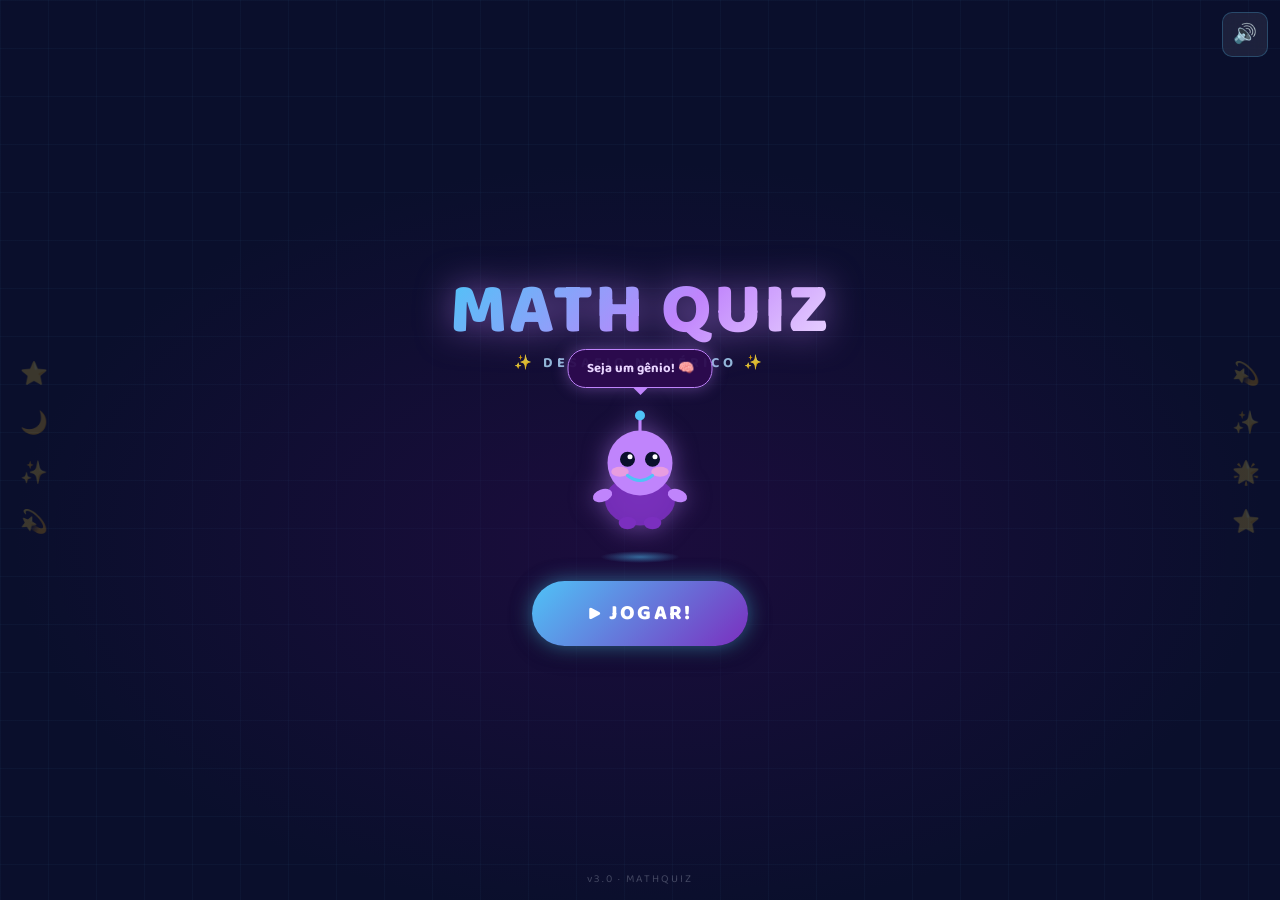
<file: MathQuiz.html>
<!DOCTYPE html>
<html lang="pt-BR">
<head>
<meta charset="UTF-8"/>
<meta name="viewport" content="width=device-width, initial-scale=1.0, maximum-scale=1.0, user-scalable=no"/>
<title>MathQuiz 🎮</title>
<link href="https://fonts.googleapis.com/css2?family=Baloo+2:wght@400;700;800;900&display=swap" rel="stylesheet">
<style>
:root{
  --color-bg:#0a0f2c;--color-text:#e8e8e8;--color-accent:#4fc3f7;
  --blue-neon:#4fc3f7;--violet-neon:#c084fc;--violet-mid:#7b2fbf;--violet-dark:#2d0a4e;
  --lilac:#e9d5ff;--blue-crystal:#a8d4f5;--silver:#b0b8c8;
  --yellow:#facc15;--orange:#fb923c;--green:#86efac;--green-v:#22c55e;
  --red:#fca5a5;--red-v:#ef4444;--blue:#67e8f9;
  --glow-blue:0 0 20px rgba(79,195,247,0.5);
  --glow-violet:0 0 16px rgba(192,132,252,0.4);
  --glow-strong:0 0 30px rgba(79,195,247,0.7),0 0 60px rgba(79,195,247,0.3);
  --font:'Baloo 2',cursive;
  --r-md:10px;--r-lg:18px;--r-xl:24px;--r-max:9999px;
  --spring:cubic-bezier(0.34,1.56,0.64,1);--out:cubic-bezier(0.16,1,0.3,1);
}
*,*::before,*::after{box-sizing:border-box;margin:0;padding:0}
html{font-size:16px;-webkit-text-size-adjust:100%}
body{min-height:100dvh;background:var(--color-bg);color:var(--color-text);
  font-family:var(--font);-webkit-font-smoothing:antialiased;overflow:hidden}
svg{display:block}
button{cursor:pointer;font-family:var(--font);display:inline-flex;align-items:center;
  justify-content:center;gap:.5rem;border:none;border-radius:var(--r-md);
  padding:.75rem 1.5rem;font-weight:800;font-size:.875rem;letter-spacing:.05em;
  text-transform:uppercase;background:var(--color-accent);color:var(--color-bg);
  transition:background .15s,transform .15s var(--spring),box-shadow .15s;
  user-select:none;-webkit-user-select:none;-webkit-tap-highlight-color:transparent}
button:active{transform:scale(0.97)}
button:disabled{opacity:.4;cursor:not-allowed;pointer-events:none}
@keyframes mascotDance{0%,100%{transform:rotate(0)}25%{transform:rotate(-12deg) scale(1.1)}75%{transform:rotate(12deg) scale(1.1)}}
@keyframes charFloat{0%,100%{transform:translateY(0)}50%{transform:translateY(-12px)}}
 
/* CANVAS */
#particles-canvas,#confetti-canvas{position:fixed;inset:0;width:100%;height:100%;pointer-events:none}
#particles-canvas{z-index:0}#confetti-canvas{z-index:500}
 
/* AUDIO BTN */
#audio-toggle{position:fixed;top:12px;right:12px;z-index:600;
  background:rgba(255,255,255,.08);border:1px solid rgba(79,195,247,.25);
  border-radius:var(--r-md);font-size:1.2rem;padding:6px 10px;
  backdrop-filter:blur(8px);cursor:pointer;text-transform:none;letter-spacing:0;
  transition:background .15s,border-color .15s}
#audio-toggle:hover{background:rgba(79,195,247,.15);border-color:var(--blue-neon);box-shadow:var(--glow-blue)}
 
/* SCREENS */
.screen{display:none;position:fixed;inset:0;width:100%;height:100%;min-height:100dvh;
  flex-direction:column;align-items:center;justify-content:center;
  opacity:0;transition:opacity .4s var(--out);overflow:hidden;z-index:1}
.screen.active{display:flex;opacity:1}
.screen.scrollable{overflow-y:auto;overflow-x:hidden;-webkit-overflow-scrolling:touch;
  align-items:flex-start;justify-content:flex-start}
 
/* ═══════════ HOME ═══════════ */
#screen-home{background:var(--color-bg);position:relative;overflow:hidden}
#screen-home::before{content:'';position:absolute;inset:0;pointer-events:none;
  background-image:linear-gradient(rgba(79,195,247,.04) 1px,transparent 1px),
    linear-gradient(90deg,rgba(79,195,247,.04) 1px,transparent 1px);
  background-size:48px 48px}
#screen-home::after{content:'';position:absolute;inset:0;pointer-events:none;
  background:radial-gradient(ellipse 70% 60% at 50% 60%,rgba(45,10,78,.5) 0%,transparent 70%)}
.home-content{position:relative;z-index:2;display:flex;flex-direction:column;
  align-items:center;justify-content:center;width:100%;height:100%;padding:60px 20px 40px;gap:0}
.home-title-wrap{display:flex;flex-direction:column;align-items:center;margin-bottom:8px;
  animation:titleDrop .7s var(--spring) both}
@keyframes titleDrop{from{opacity:0;transform:translateY(-40px) scale(.85)}to{opacity:1;transform:none}}
.home-title{font-size:clamp(2.4rem,6vw,4.5rem);font-weight:900;line-height:1;
  background:linear-gradient(135deg,var(--blue-neon) 0%,var(--violet-neon) 60%,var(--lilac) 100%);
  -webkit-background-clip:text;-webkit-text-fill-color:transparent;background-clip:text;
  filter:drop-shadow(0 0 18px rgba(192,132,252,.6));letter-spacing:2px}
.home-subtitle{font-size:clamp(.75rem,1.5vw,.9rem);font-weight:700;color:var(--blue-crystal);
  letter-spacing:4px;text-transform:uppercase;margin-top:4px;opacity:.85}
.home-mascot-area{position:relative;display:flex;flex-direction:column;align-items:center;
  margin:20px 0 28px;animation:charEntry .8s var(--spring) .2s both}
@keyframes charEntry{from{opacity:0;transform:scale(.4) rotate(-10deg)}to{opacity:1;transform:none}}
#home-mascot-wrap .mascot-svg{width:clamp(100px,14vw,150px);height:auto;
  filter:drop-shadow(0 0 12px rgba(192,132,252,.5));animation:charFloat 3s ease-in-out infinite}
.home-platform{position:absolute;bottom:-10px;width:80px;height:12px;
  background:radial-gradient(ellipse,rgba(79,195,247,.5) 0%,transparent 70%);border-radius:50%;
  animation:platformPulse 2s ease-in-out infinite}
@keyframes platformPulse{0%,100%{transform:scaleX(1);opacity:.6}50%{transform:scaleX(1.2);opacity:1}}
.speech-bubble{position:absolute;top:-54px;left:50%;transform:translateX(-50%);
  background:rgba(45,10,78,.95);border:1.5px solid var(--violet-neon);border-radius:18px;
  padding:8px 18px;font-size:.82rem;font-weight:700;color:var(--lilac);white-space:nowrap;
  box-shadow:var(--glow-violet);transition:opacity .2s;pointer-events:none;z-index:10}
.speech-bubble::after{content:'';position:absolute;bottom:-8px;left:50%;transform:translateX(-50%);
  border:8px solid transparent;border-top-color:var(--violet-neon);border-bottom:none}
.home-buttons{display:flex;flex-direction:column;align-items:center;gap:14px;
  animation:btnsFadeUp .6s ease .5s both}
@keyframes btnsFadeUp{from{opacity:0;transform:translateY(24px)}to{opacity:1;transform:none}}
.btn-play{font-size:clamp(1rem,2vw,1.3rem);font-weight:900;padding:16px 56px;
  background:linear-gradient(135deg,var(--blue-neon),var(--violet-mid));color:#fff;
  border-radius:var(--r-max);box-shadow:var(--glow-blue),0 4px 24px rgba(0,0,0,.4);
  text-transform:uppercase;letter-spacing:.1em;border:none;
  transition:transform .15s,box-shadow .15s}
.btn-play:hover{box-shadow:var(--glow-strong),0 6px 30px rgba(0,0,0,.5);transform:translateY(-3px) scale(1.03)}
.btn-continue{font-size:clamp(.85rem,1.5vw,1rem);font-weight:800;padding:12px 40px;
  background:rgba(192,132,252,.15);border:1.5px solid var(--violet-neon)!important;
  color:var(--lilac);border-radius:var(--r-max);text-transform:uppercase;
  transition:background .15s,transform .15s,box-shadow .15s}
.btn-continue:hover{background:rgba(192,132,252,.25);box-shadow:var(--glow-violet);transform:translateY(-2px)}
.saved-info{font-size:.78rem;font-weight:600;color:var(--silver);letter-spacing:1px;
  margin-top:-4px;text-align:center}
.saved-info span{color:var(--violet-neon)}
.home-deco{position:absolute;font-size:1.4rem;line-height:2.2;opacity:.2;pointer-events:none;top:50%;transform:translateY(-50%)}
.home-deco.left{left:20px}.home-deco.right{right:20px}
.home-version{position:absolute;bottom:12px;font-size:.68rem;color:var(--silver);opacity:.35;letter-spacing:2px}
 
/* ═══════════ MAP ═══════════ */
#screen-map{background:var(--color-bg)}
.map-header{position:sticky;top:0;z-index:10;width:100%;display:flex;align-items:center;
  justify-content:space-between;padding:14px 20px;
  background:rgba(10,15,44,.95);backdrop-filter:blur(12px);-webkit-backdrop-filter:blur(12px);
  border-bottom:1px solid rgba(79,195,247,.15);flex-shrink:0}
.map-title-group{display:flex;flex-direction:column;align-items:center;gap:2px}
.map-title{font-size:1.15rem;font-weight:900;
  background:linear-gradient(135deg,var(--blue-neon),var(--violet-neon));
  -webkit-background-clip:text;-webkit-text-fill-color:transparent;background-clip:text;letter-spacing:2px}
.map-score-badge{font-size:.75rem;font-weight:700;color:var(--blue-crystal);letter-spacing:1px}
.map-score-badge span{color:var(--violet-neon)}
.map-back-btn{background:transparent;border:1px solid rgba(79,195,247,.3)!important;
  color:var(--blue-crystal);font-size:.75rem;font-weight:700;padding:6px 14px;
  border-radius:var(--r-max);text-transform:uppercase;white-space:nowrap;
  transition:background .15s,box-shadow .15s}
.map-back-btn:hover{background:rgba(79,195,247,.1);border-color:var(--blue-neon)!important;box-shadow:var(--glow-blue)}
.map-ops-bar{display:flex;gap:6px}
.op-pip{width:28px;height:28px;border-radius:8px;display:flex;align-items:center;justify-content:center;
  font-size:.9rem;font-weight:900;background:rgba(255,255,255,.06);color:rgba(255,255,255,.5);
  border:1px solid rgba(255,255,255,.1)}
.map-scroll{position:relative;z-index:2;width:100%;flex:1;overflow-y:auto;overflow-x:hidden;-webkit-overflow-scrolling:touch}
#map-phases-container{width:100%;max-width:860px;margin:0 auto;padding:28px 20px 80px;
  display:flex;flex-direction:column;gap:40px}
.operator-section{display:flex;flex-direction:column;gap:16px;animation:secIn .5s ease both}
@keyframes secIn{from{opacity:0;transform:translateY(20px)}to{opacity:1;transform:none}}
.operator-section:nth-child(2){animation-delay:.1s}
.operator-section:nth-child(3){animation-delay:.2s}
.operator-section:nth-child(4){animation-delay:.3s}
.op-header{display:flex;align-items:center;gap:14px}
.op-icon{width:46px;height:46px;border-radius:var(--r-lg);display:flex;align-items:center;
  justify-content:center;font-size:1.4rem;font-weight:900;flex-shrink:0}
.op-icon.sum{background:rgba(79,195,247,.15);color:var(--blue-neon);border:1.5px solid rgba(79,195,247,.4)}
.op-icon.sub{background:rgba(192,132,252,.15);color:var(--violet-neon);border:1.5px solid rgba(192,132,252,.4)}
.op-icon.mul{background:rgba(233,213,255,.1);color:var(--lilac);border:1.5px solid rgba(233,213,255,.3)}
.op-icon.div{background:rgba(168,212,245,.12);color:var(--blue-crystal);border:1.5px solid rgba(168,212,245,.35)}
.op-info{display:flex;flex-direction:column;gap:2px;flex:1;min-width:0}
.op-name{font-size:1.05rem;font-weight:800;color:var(--color-text);letter-spacing:1px}
.op-prog-txt{font-size:.72rem;color:var(--silver)}
.op-prog-bar{flex:1;height:4px;background:rgba(255,255,255,.08);border-radius:var(--r-max);overflow:hidden;max-width:160px}
.op-prog-fill{height:100%;border-radius:var(--r-max);transition:width .8s var(--out)}
.op-prog-fill.sum{background:linear-gradient(90deg,var(--blue-neon),#81d4fa)}
.op-prog-fill.sub{background:linear-gradient(90deg,var(--violet-neon),#d8b4fe)}
.op-prog-fill.mul{background:linear-gradient(90deg,var(--lilac),#f3e8ff)}
.op-prog-fill.div{background:linear-gradient(90deg,var(--blue-crystal),#bae6fd)}
.phases-grid{display:grid;grid-template-columns:repeat(5,1fr);gap:10px}
.phase-card{position:relative;aspect-ratio:1;border-radius:var(--r-lg);display:flex;
  flex-direction:column;align-items:center;justify-content:center;gap:4px;cursor:pointer;
  transition:transform .2s var(--spring),box-shadow .2s;border:1.5px solid transparent;
  overflow:hidden;user-select:none;-webkit-tap-highlight-color:transparent;touch-action:manipulation}
.phase-card.locked{background:rgba(255,255,255,.03);border-color:rgba(255,255,255,.06);cursor:not-allowed;opacity:.4}
.phase-card.available{background:rgba(79,195,247,.07);border-color:rgba(79,195,247,.3)}
.phase-card.available:hover{transform:translateY(-4px) scale(1.05);box-shadow:var(--glow-blue),0 8px 24px rgba(0,0,0,.4);border-color:var(--blue-neon)}
.phase-card.available:active,.phase-card.completed:active{transform:scale(.94)}
.phase-card.completed{background:rgba(79,195,247,.1);border-color:rgba(79,195,247,.5)}
.phase-card.completed:hover{transform:translateY(-4px) scale(1.05);box-shadow:0 0 16px rgba(79,195,247,.3),0 8px 24px rgba(0,0,0,.3);border-color:var(--blue-neon)}
.phase-num{font-size:clamp(1rem,2.5vw,1.5rem);font-weight:800;line-height:1;color:var(--color-text)}
.phase-lock{font-size:clamp(.8rem,2vw,1rem);opacity:.5}
.phase-stars{display:flex;gap:1px;font-size:clamp(.5rem,1.2vw,.7rem);line-height:1}
.star{opacity:.2}.star.filled{opacity:1}
.phase-card.current{animation:phasePulse 2s ease-in-out infinite}
@keyframes phasePulse{0%,100%{box-shadow:0 0 0 0 rgba(79,195,247,0)}50%{box-shadow:0 0 0 6px rgba(79,195,247,.2)}}
.op-divider{width:100%;height:1px;background:linear-gradient(90deg,transparent,rgba(79,195,247,.15),transparent)}
 
/* ═══════════ QUIZ ═══════════ */
#screen-quiz{background:var(--color-bg);flex-direction:column;align-items:center;
  justify-content:flex-start;padding:0;gap:0;color:#fff;overflow:hidden}
.quiz-header{width:100%;display:flex;align-items:center;justify-content:space-between;
  padding:12px 16px 8px;flex-shrink:0;background:rgba(0,0,0,.25);
  border-bottom:2px solid rgba(255,255,255,.1);backdrop-filter:blur(6px);-webkit-backdrop-filter:blur(6px);z-index:2}
.quiz-back-btn{background:rgba(255,255,255,.1);border:2px solid rgba(255,255,255,.2)!important;
  color:#fff;font-size:.85rem;font-weight:800;padding:7px 16px;border-radius:var(--r-max);
  box-shadow:0 3px 0 rgba(0,0,0,.2);text-transform:uppercase;transition:all .15s}
.quiz-back-btn:hover{background:rgba(255,255,255,.2);transform:translateY(-1px)}
.quiz-back-btn:active{transform:translateY(2px)}
.quiz-hdr-center{display:flex;flex-direction:column;align-items:center;gap:2px}
.quiz-phase-lbl{font-size:clamp(.9rem,2.5vw,1.2rem);font-weight:900;color:#fff;letter-spacing:2px}
.quiz-op-badge{font-size:.75rem;font-weight:800;padding:3px 12px;border-radius:var(--r-max);
  border:2px solid currentColor;letter-spacing:1px}
.quiz-score-wrap{display:flex;flex-direction:column;align-items:flex-end;gap:2px}
.quiz-score{font-size:clamp(1rem,2.5vw,1.3rem);font-weight:900;color:var(--yellow);
  text-shadow:0 0 10px rgba(250,204,21,.5)}
.quiz-combo{font-size:.75rem;font-weight:800;color:var(--orange);opacity:0;
  transition:opacity .3s;letter-spacing:1px}
.quiz-combo.visible{opacity:1}
.quiz-combo.pop{animation:comboPop .4s var(--spring)}
@keyframes comboPop{0%{transform:scale(1)}50%{transform:scale(1.4)}100%{transform:scale(1)}}
.quiz-progress{width:100%;display:flex;align-items:center;justify-content:center;
  gap:10px;padding:10px 20px 6px;flex-shrink:0}
.progress-dot{width:clamp(28px,5vw,38px);height:clamp(28px,5vw,38px);border-radius:50%;
  border:3px solid rgba(255,255,255,.25);background:rgba(255,255,255,.08);
  display:flex;align-items:center;justify-content:center;
  font-size:clamp(.7rem,1.5vw,.9rem);font-weight:800;color:rgba(255,255,255,.4);
  transition:all .4s var(--spring)}
.progress-dot.correct{background:var(--green);border-color:var(--green-v);color:#14532d;
  box-shadow:0 0 12px rgba(134,239,172,.6);animation:dotOk .4s var(--spring)}
@keyframes dotOk{0%{transform:scale(1)}50%{transform:scale(1.35)}100%{transform:scale(1)}}
.progress-dot.wrong{background:var(--red);border-color:var(--red-v);color:#7f1d1d;
  box-shadow:0 0 12px rgba(252,165,165,.5);animation:dotNo .4s ease}
@keyframes dotNo{0%,100%{transform:rotate(0)}25%{transform:rotate(-10deg)}75%{transform:rotate(10deg)}}
.progress-dot.current{border-color:var(--yellow);background:rgba(250,204,21,.15);color:var(--yellow);
  box-shadow:0 0 10px rgba(250,204,21,.4);animation:dotPulse 1.2s ease-in-out infinite}
@keyframes dotPulse{0%,100%{transform:scale(1)}50%{transform:scale(1.1)}}
.quiz-timer-wrap{width:100%;padding:0 16px 6px;flex-shrink:0}
.quiz-timer-bar{width:100%;height:10px;background:rgba(255,255,255,.1);
  border-radius:var(--r-max);overflow:hidden;border:2px solid rgba(255,255,255,.12)}
.quiz-timer-fill{height:100%;border-radius:var(--r-max);
  transition:width 1s linear,background-color .5s;
  background:linear-gradient(90deg,var(--green),var(--blue))}
.quiz-timer-fill.warn{background:linear-gradient(90deg,var(--yellow),var(--orange))}
.quiz-timer-fill.danger{background:linear-gradient(90deg,var(--red),#ef4444);
  animation:timerShake .3s ease-in-out infinite}
@keyframes timerShake{0%,100%{transform:scaleY(1)}50%{transform:scaleY(1.25)}}
.quiz-question-area{flex:1;display:flex;flex-direction:column;align-items:center;
  justify-content:center;padding:8px 16px;gap:12px;width:100%;max-width:700px;margin:0 auto}
.quiz-eq-card{background:rgba(255,255,255,.1);border:3px solid rgba(255,255,255,.2);
  border-radius:var(--r-lg);padding:16px 32px;text-align:center;
  box-shadow:0 8px 32px rgba(0,0,0,.3),inset 0 1px 0 rgba(255,255,255,.15);
  backdrop-filter:blur(8px);position:relative;overflow:hidden;
  animation:cardIn .4s var(--spring);width:100%;max-width:380px}
@keyframes cardIn{from{opacity:0;transform:translateY(-20px) scale(.9)}to{opacity:1;transform:none}}
.quiz-eq-card::before{content:'';position:absolute;top:0;left:0;right:0;height:3px;
  background:linear-gradient(90deg,var(--op-color,#67e8f9),transparent,var(--op-color,#67e8f9));opacity:.7}
.quiz-op-icon{font-size:clamp(1.4rem,3.5vw,2rem);margin-bottom:4px;display:block}
.quiz-equation{font-size:clamp(2rem,8vw,3.6rem);font-weight:900;color:#fff;
  text-shadow:0 3px 0 rgba(0,0,0,.3),0 0 20px var(--op-color,#67e8f9);
  line-height:1;letter-spacing:4px}
.quiz-options{display:grid;grid-template-columns:1fr 1fr;gap:clamp(10px,2vw,16px);width:100%;max-width:500px}
.quiz-option{border:none;border-radius:var(--r-lg);padding:clamp(14px,3vw,20px) 12px;cursor:pointer;
  font-size:clamp(1.4rem,4vw,2rem);font-weight:900;display:flex;flex-direction:column;
  align-items:center;justify-content:center;gap:4px;position:relative;overflow:hidden;
  transition:transform .15s var(--spring),box-shadow .15s;
  animation:optIn .4s var(--spring) both;border:4px solid rgba(0,0,0,.15);
  -webkit-tap-highlight-color:transparent;touch-action:manipulation}
.quiz-option:nth-child(1){animation-delay:.05s}.quiz-option:nth-child(2){animation-delay:.1s}
.quiz-option:nth-child(3){animation-delay:.15s}.quiz-option:nth-child(4){animation-delay:.2s}
@keyframes optIn{from{opacity:0;transform:scale(.6) rotate(-5deg)}to{opacity:1;transform:none}}
.quiz-option[data-opt="A"]{background:linear-gradient(135deg,#fde68a,#fbbf24);color:#78350f;box-shadow:0 7px 0 #b45309,0 10px 20px rgba(0,0,0,.25)}
.quiz-option[data-opt="B"]{background:linear-gradient(135deg,#86efac,#34d399);color:#14532d;box-shadow:0 7px 0 #15803d,0 10px 20px rgba(0,0,0,.25)}
.quiz-option[data-opt="C"]{background:linear-gradient(135deg,#f9a8d4,#f472b6);color:#831843;box-shadow:0 7px 0 #9d174d,0 10px 20px rgba(0,0,0,.25)}
.quiz-option[data-opt="D"]{background:linear-gradient(135deg,#fdba74,#fb923c);color:#7c2d12;box-shadow:0 7px 0 #c2410c,0 10px 20px rgba(0,0,0,.25)}
.quiz-option:hover:not(:disabled){transform:translateY(-4px) scale(1.04)}
.quiz-option[data-opt="A"]:hover:not(:disabled){box-shadow:0 11px 0 #b45309}
.quiz-option[data-opt="B"]:hover:not(:disabled){box-shadow:0 11px 0 #15803d}
.quiz-option[data-opt="C"]:hover:not(:disabled){box-shadow:0 11px 0 #9d174d}
.quiz-option[data-opt="D"]:hover:not(:disabled){box-shadow:0 11px 0 #c2410c}
.quiz-option:active:not(:disabled){transform:translateY(4px) scale(.97)}
.quiz-option[data-opt="A"]:active:not(:disabled){box-shadow:0 2px 0 #b45309}
.quiz-option[data-opt="B"]:active:not(:disabled){box-shadow:0 2px 0 #15803d}
.quiz-option[data-opt="C"]:active:not(:disabled){box-shadow:0 2px 0 #9d174d}
.quiz-option[data-opt="D"]:active:not(:disabled){box-shadow:0 2px 0 #c2410c}
.opt-letter{font-size:clamp(.6rem,1.5vw,.78rem);opacity:.6;font-weight:900;letter-spacing:2px;text-transform:uppercase}
.quiz-option.correct-answer{animation:okPulse .5s var(--spring);filter:brightness(1.2)}
@keyframes okPulse{0%{transform:scale(1)}40%{transform:scale(1.1)}100%{transform:scale(1)}}
.quiz-option.wrong-answer{animation:noShake .5s ease;filter:brightness(.6) saturate(.5)}
@keyframes noShake{0%,100%{transform:translateX(0)}20%{transform:translateX(-8px)}40%{transform:translateX(8px)}60%{transform:translateX(-5px)}80%{transform:translateX(5px)}}
.quiz-option.eliminated{opacity:.3;cursor:not-allowed;filter:grayscale(.7);transform:scale(.95)!important}
.quiz-option:disabled{cursor:not-allowed}
 
/* MASCOTE ARRASTÁVEL */
#drag-mascot-wrap{position:fixed;bottom:16px;right:16px;z-index:100;display:none;
  flex-direction:column;align-items:center;cursor:grab;
  user-select:none;-webkit-user-select:none;touch-action:none}
#drag-mascot-wrap:active{cursor:grabbing}
#drag-mascot-svg-wrap .mascot-svg{width:clamp(64px,10vw,84px);height:auto;
  filter:drop-shadow(0 4px 12px rgba(192,132,252,.5));transition:filter .2s}
#drag-mascot-wrap:hover #drag-mascot-svg-wrap .mascot-svg{filter:drop-shadow(0 4px 20px rgba(192,132,252,.9))}
#drag-bubble{position:absolute;bottom:100%;right:0;margin-bottom:8px;
  background:rgba(45,10,78,.97);border:2px solid var(--violet-neon);border-radius:14px;
  padding:8px 14px;font-size:.75rem;font-weight:700;color:var(--lilac);
  max-width:230px;white-space:normal;text-align:center;
  box-shadow:var(--glow-violet);opacity:0;pointer-events:none;transition:opacity .25s;z-index:101}
#drag-bubble.visible{opacity:1}
#drag-bubble.hint{border-color:var(--blue-neon);background:rgba(10,15,44,.97);
  color:var(--blue-crystal);box-shadow:0 0 20px rgba(79,195,247,.5);max-width:260px}
#drag-bubble::after{content:'';position:absolute;bottom:-8px;right:24px;
  border:8px solid transparent;border-top-color:var(--violet-neon);border-bottom:none}
#drag-bubble.hint::after{border-top-color:var(--blue-neon)}
.drag-label{font-size:.6rem;font-weight:800;color:var(--violet-neon);letter-spacing:1px;
  text-transform:uppercase;opacity:.7;margin-top:2px;pointer-events:none}
 
/* POPUP */
#popup-feedback{position:fixed;inset:0;z-index:500;display:flex;align-items:center;
  justify-content:center;background:rgba(0,0,0,.6);backdrop-filter:blur(4px);
  -webkit-backdrop-filter:blur(4px);opacity:0;pointer-events:none;transition:opacity .25s}
#popup-feedback.show{opacity:1;pointer-events:all}
.popup-box{background:#1e1b4b;border-radius:28px;
  padding:clamp(24px,5vw,36px) clamp(28px,6vw,48px);text-align:center;
  max-width:360px;width:92%;position:relative;overflow:hidden;
  box-shadow:0 24px 64px rgba(0,0,0,.5);animation:popIn .45s var(--spring)}
@keyframes popIn{from{opacity:0;transform:scale(.5) rotate(-5deg)}to{opacity:1;transform:none}}
.popup-box::before{content:'';position:absolute;inset:0;border-radius:28px;padding:3px;
  background:linear-gradient(135deg,var(--popup-a,#86efac),var(--popup-b,#34d399));
  -webkit-mask:linear-gradient(#fff 0 0) content-box,linear-gradient(#fff 0 0);
  -webkit-mask-composite:xor;mask-composite:exclude;pointer-events:none}
.popup-emoji{font-size:clamp(2.8rem,7vw,4rem);display:block;margin-bottom:6px;
  animation:emojiSpin .5s var(--spring)}
@keyframes emojiSpin{from{transform:scale(0) rotate(-180deg)}to{transform:scale(1) rotate(0)}}
.popup-title{font-size:clamp(1.6rem,5vw,2.4rem);font-weight:900;margin-bottom:6px;line-height:1}
.popup-sub{font-size:clamp(.85rem,2vw,1rem);color:rgba(255,255,255,.75);margin-bottom:16px;font-weight:600}
.popup-correct{background:rgba(255,255,255,.08);border:2px solid rgba(255,255,255,.15);
  border-radius:var(--r-md);padding:8px 18px;font-size:.9rem;font-weight:700;
  color:rgba(255,255,255,.8);margin-bottom:16px}
.popup-correct span{color:var(--green);font-size:1.1rem}
.popup-btn{font-size:clamp(1rem,2.5vw,1.2rem);font-weight:900;padding:13px 40px;
  border:3px solid rgba(0,0,0,.15);border-radius:var(--r-max);
  box-shadow:0 5px 0 rgba(0,0,0,.3);transition:transform .12s,box-shadow .12s;
  -webkit-tap-highlight-color:transparent;touch-action:manipulation}
.popup-btn:hover{transform:translateY(-2px);box-shadow:0 7px 0 rgba(0,0,0,.3)}
.popup-btn:active{transform:translateY(3px);box-shadow:0 1px 0 rgba(0,0,0,.3)}
.popup-btn.victory{background:linear-gradient(135deg,#86efac,#22c55e);color:#14532d}
.popup-btn.defeat{background:linear-gradient(135deg,#f9a8d4,#ec4899);color:#831843}
.popup-mascot{width:70px;height:auto;margin:0 auto 10px;display:block}
 
/* ═══════════ RESULT ═══════════ */
#screen-result{background:var(--color-bg);padding:20px}
.result-card{background:rgba(255,255,255,.07);border:3px solid rgba(255,255,255,.18);
  border-radius:28px;padding:clamp(20px,4vw,36px) clamp(24px,5vw,48px);
  display:flex;flex-direction:column;align-items:center;gap:14px;max-width:420px;width:100%;
  box-shadow:0 16px 48px rgba(0,0,0,.4);backdrop-filter:blur(12px);
  animation:resultIn .6s var(--spring)}
@keyframes resultIn{from{opacity:0;transform:scale(.7) translateY(30px)}to{opacity:1;transform:none}}
.result-mascot-wrap{width:clamp(80px,14vw,110px);height:auto;animation:rMascIn .5s var(--spring) .15s both}
.result-mascot-wrap .mascot-svg{width:100%;height:auto}
@keyframes rMascIn{from{opacity:0;transform:scale(.3) rotate(-20deg)}to{opacity:1;transform:none}}
.result-comment{font-size:clamp(1.4rem,5vw,2rem);font-weight:900;text-align:center;line-height:1.1;
  animation:rComIn .5s var(--spring) .25s both}
@keyframes rComIn{from{opacity:0;transform:translateY(20px)}to{opacity:1;transform:none}}
.result-stars{display:flex;gap:12px;align-items:center;animation:rStarsIn .5s var(--spring) .35s both}
@keyframes rStarsIn{from{opacity:0;transform:scale(.5)}to{opacity:1;transform:none}}
.result-star{font-size:clamp(2rem,6vw,2.8rem);opacity:.2;display:inline-block;transition:all .4s var(--spring)}
.result-star.earned{opacity:1;animation:starShine 2s ease-in-out infinite}
.result-star:nth-child(2).earned{animation-delay:.3s}
.result-star:nth-child(3).earned{animation-delay:.6s}
@keyframes starShine{0%,100%{transform:scale(1) rotate(-5deg);filter:drop-shadow(0 0 8px #facc15)}50%{transform:scale(1.2) rotate(5deg);filter:drop-shadow(0 0 18px #facc15) brightness(1.3)}}
.result-summary{display:flex;gap:14px;align-items:center;animation:rSumIn .5s ease .45s both}
@keyframes rSumIn{from{opacity:0;transform:translateY(15px)}to{opacity:1;transform:none}}
.result-stat{display:flex;flex-direction:column;align-items:center;gap:2px;
  background:rgba(255,255,255,.08);border:2px solid rgba(255,255,255,.14);
  border-radius:var(--r-md);padding:10px 16px;min-width:80px}
.result-stat-val{font-size:clamp(1.2rem,3.5vw,1.6rem);font-weight:900;color:var(--yellow)}
.result-stat-lbl{font-size:.7rem;font-weight:700;color:rgba(255,255,255,.5);letter-spacing:1px;text-transform:uppercase}
.result-buttons{display:flex;gap:12px;flex-wrap:wrap;justify-content:center;animation:rBtnsIn .5s ease .55s both}
@keyframes rBtnsIn{from{opacity:0;transform:translateY(20px)}to{opacity:1;transform:none}}
.btn-next{font-size:clamp(.95rem,2.5vw,1.2rem);font-weight:900;padding:13px 36px;
  background:linear-gradient(135deg,#facc15,#f97316);color:#1c1917;
  border:3px solid rgba(0,0,0,.15);border-radius:var(--r-max);box-shadow:0 6px 0 #b45309;
  transition:transform .12s,box-shadow .12s;-webkit-tap-highlight-color:transparent}
.btn-next:hover{transform:translateY(-2px);box-shadow:0 8px 0 #b45309}
.btn-next:active{transform:translateY(4px);box-shadow:0 2px 0 #b45309}
.btn-retry{font-size:clamp(.85rem,2vw,1rem);font-weight:800;padding:11px 28px;
  background:rgba(255,255,255,.1);color:#fff;border:2px solid rgba(255,255,255,.3)!important;
  border-radius:var(--r-max);box-shadow:0 4px 0 rgba(0,0,0,.2);
  transition:transform .12s,background .12s;-webkit-tap-highlight-color:transparent}
.btn-retry:hover{transform:translateY(-2px);background:rgba(255,255,255,.2)}
.btn-retry:active{transform:translateY(2px)}
 
/* FINAL */
#screen-final{background:var(--color-bg);text-align:center;padding:20px;color:#fff}
 
/* SCROLLBAR */
::-webkit-scrollbar{width:6px}::-webkit-scrollbar-track{background:var(--color-bg)}
::-webkit-scrollbar-thumb{background:#2e3a55;border-radius:99px}
*{scrollbar-width:thin;scrollbar-color:#2e3a55 var(--color-bg)}
 
/* RESPONSIVE */
@media(max-width:480px){
  .home-deco{display:none}
  .map-ops-bar{display:none}
  .op-prog-bar{display:none}
  .quiz-header{padding:8px 10px 6px}
  .quiz-back-btn{font-size:.75rem;padding:6px 10px}
  .quiz-options{gap:8px}
  .quiz-option{padding:12px 8px;font-size:clamp(1.2rem,5vw,1.6rem)}
  .result-buttons{flex-direction:column;align-items:center}
}
@media(max-height:640px){
  .quiz-eq-card{padding:10px 20px}
  .quiz-options{gap:6px}
  .quiz-option{padding:10px 8px}
  .result-card{gap:10px;padding:14px 20px}
  .result-star{font-size:1.8rem}
}
</style>
</head>
<body>
 
<canvas id="particles-canvas"></canvas>
<canvas id="confetti-canvas"></canvas>
<button id="audio-toggle">🔊</button>
 
<!-- MASCOTE ARRASTÁVEL -->
<div id="drag-mascot-wrap">
  <div id="drag-bubble"></div>
  <div id="drag-mascot-svg-wrap"></div>
  <span class="drag-label">Arraste!</span>
</div>
 
<!-- HOME -->
<div id="screen-home" class="screen">
  <div class="home-content">
    <div class="home-title-wrap">
      <h1 class="home-title">MATH QUIZ</h1>
      <p class="home-subtitle">✨ Desafio Numérico ✨</p>
    </div>
    <div class="home-mascot-area">
      <div class="speech-bubble" id="home-speech-bubble">Vamos contar! 🚀</div>
      <div id="home-mascot-wrap"></div>
      <div class="home-platform"></div>
    </div>
    <div class="home-buttons">
      <button class="btn-play" onclick="Game.startGame()">▶ JOGAR!</button>
      <button id="btn-continue" class="btn-continue" onclick="Game.continueGame()" style="display:none">↩ Continuar</button>
      <p class="saved-info" id="saved-info" style="display:none"></p>
    </div>
  </div>
  <div class="home-deco left">⭐<br>🌙<br>✨<br>💫</div>
  <div class="home-deco right">💫<br>✨<br>🌟<br>⭐</div>
  <span class="home-version">v3.0 · MATHQUIZ</span>
</div>
 
<!-- MAPA -->
<div id="screen-map" class="screen">
  <div class="map-header">
    <button class="map-back-btn" onclick="Game.goHome()">← Início</button>
    <div class="map-title-group">
      <span class="map-title">🗺️ FASES</span>
      <span class="map-score-badge">PONTOS: <span id="map-total-score">0</span></span>
    </div>
    <div class="map-ops-bar">
      <div class="op-pip">+</div><div class="op-pip">−</div>
      <div class="op-pip">×</div><div class="op-pip">÷</div>
    </div>
  </div>
  <div class="map-scroll">
    <div id="map-phases-container"></div>
  </div>
</div>
 
<!-- QUIZ -->
<div id="screen-quiz" class="screen">
  <div class="quiz-header">
    <button class="quiz-back-btn" onclick="Game.goMap()">← Mapa</button>
    <div class="quiz-hdr-center">
      <span class="quiz-phase-lbl" id="quiz-phase-label">FASE 1</span>
      <span class="quiz-op-badge" id="quiz-op-badge">Adição</span>
    </div>
    <div class="quiz-score-wrap">
      <span class="quiz-score" id="quiz-score">0</span>
      <span class="quiz-combo" id="quiz-combo">🔥 x2 COMBO!</span>
    </div>
  </div>
  <div class="quiz-progress" id="quiz-progress"></div>
  <div class="quiz-timer-wrap">
    <div class="quiz-timer-bar">
      <div class="quiz-timer-fill" id="quiz-timer-fill" style="width:100%"></div>
    </div>
  </div>
  <div class="quiz-question-area">
    <div class="quiz-eq-card" id="quiz-equation-card">
      <span class="quiz-op-icon" id="quiz-op-icon">➕</span>
      <div class="quiz-equation" id="quiz-equation">? + ?</div>
    </div>
    <div class="quiz-options" id="quiz-options-grid"></div>
  </div>
</div>
 
<!-- RESULTADO -->
<div id="screen-result" class="screen">
  <div class="result-card">
    <div class="result-mascot-wrap" id="result-mascot-wrap"></div>
    <div class="result-comment" id="result-comment">Incrível! 🌟</div>
    <div class="result-stars" id="result-stars"></div>
    <div class="result-summary">
      <div class="result-stat"><span class="result-stat-val" id="result-hits">0/5</span><span class="result-stat-lbl">Acertos</span></div>
      <div class="result-stat"><span class="result-stat-val" id="result-score-val">0</span><span class="result-stat-lbl">Pontos</span></div>
    </div>
    <div class="result-buttons">
      <button class="btn-next" id="btn-next-phase">➡️ Próxima Fase!</button>
      <button class="btn-retry" id="btn-retry">🔄 Tentar Novamente</button>
    </div>
  </div>
</div>
 
<!-- FINAL -->
<div id="screen-final" class="screen">
  <div style="font-size:3rem;margin-bottom:12px">🏆</div>
  <div style="font-size:2.5rem;color:var(--yellow);margin-bottom:8px;font-weight:900">PARABÉNS!</div>
  <div style="font-size:1.1rem;color:rgba(255,255,255,.8);margin-bottom:24px">Você completou todos os 20 desafios!</div>
  <button class="btn-play" onclick="Game.goHome()">🏠 Início</button>
</div>
 
<!-- POPUP -->
<div id="popup-feedback">
  <div class="popup-box" id="popup-box">
    <div id="popup-mascot" class="popup-mascot"></div>
    <span class="popup-emoji" id="popup-emoji">🎉</span>
    <div class="popup-title" id="popup-title">Incrível!</div>
    <div class="popup-sub" id="popup-subtitle">+100 pontos!</div>
    <div class="popup-correct" id="popup-correct" style="display:none"></div>
    <button class="popup-btn victory" id="popup-btn" onclick="QuizScreen.nextQuestion()">➡️ Próxima</button>
  </div>
</div>
 
<script>
// ═══════════════════════════════════════════
//  SAVE SYSTEM
// ═══════════════════════════════════════════
const SAVE_KEY='mathquiz_save';
const SaveSystem={
  defaultState(){return{currentPhase:1,totalScore:0,audioEnabled:true,
    phases:Array.from({length:20},(_,i)=>({id:i+1,unlocked:i===0,completed:false,stars:0,score:0}))}},
  load(){try{const r=localStorage.getItem(SAVE_KEY);if(!r)return this.defaultState();
    const p=JSON.parse(r);return(!p.phases||p.phases.length!==20)?this.defaultState():p}
    catch{return this.defaultState()}},
  save(s){try{localStorage.setItem(SAVE_KEY,JSON.stringify(s))}catch(e){console.warn(e)}},
  reset(){localStorage.removeItem(SAVE_KEY);return this.defaultState()},
  updatePhase(state,phaseId,stars,score){
    const p=state.phases[phaseId-1];p.completed=true;
    p.stars=Math.max(p.stars,stars);p.score=Math.max(p.score,score);
    let newUnlock=false;
    if(phaseId<20){if(!state.phases[phaseId].unlocked)newUnlock=true;state.phases[phaseId].unlocked=true}
    state.totalScore=state.phases.reduce((a,p)=>a+p.score,0);
    state.currentPhase=Math.min(phaseId+1,20);
    this.save(state);return{state,newUnlock}},
  toggleAudio(s){s.audioEnabled=!s.audioEnabled;this.save(s);return s}
};
 
// ═══════════════════════════════════════════
//  GAME DATA
// ═══════════════════════════════════════════
function rand(a,b){return Math.floor(Math.random()*(b-a+1))+a}
function shuffle(arr){for(let i=arr.length-1;i>0;i--){const j=Math.floor(Math.random()*(i+1));[arr[i],arr[j]]=[arr[j],arr[i]]}return arr}
function genOpts(correct){
  const s=new Set([correct]);
  const c=correct+(Math.random()>.5?1:-1);if(c>0)s.add(c);
  let t=0;while(s.size<4&&t++<50){const d=rand(-Math.max(3,Math.floor(correct*.3)),Math.max(3,Math.floor(correct*.3)));const v=correct+d;if(v>0&&v!==correct)s.add(v)}
  return shuffle([...s])}
function genQ(op,lvl){let a,b,c;
  if(op==='sum'){a=rand(lvl,lvl*10);b=rand(lvl,lvl*10);c=a+b;return{expression:`${a} + ${b}`,correct:c,options:genOpts(c)}}
  if(op==='sub'){a=rand(lvl*5,lvl*15);b=rand(1,a);c=a-b;return{expression:`${a} - ${b}`,correct:c,options:genOpts(c)}}
  if(op==='mul'){a=rand(2,lvl+3);b=rand(2,lvl+3);c=a*b;return{expression:`${a} × ${b}`,correct:c,options:genOpts(c)}}
  b=rand(2,lvl+2);c=rand(2,lvl+3);a=b*c;return{expression:`${a} ÷ ${b}`,correct:c,options:genOpts(c)}}
function getPhaseInfo(p){if(p<=5)return{operator:'sum',level:p};if(p<=10)return{operator:'sub',level:p-5};if(p<=15)return{operator:'mul',level:p-10};return{operator:'div',level:p-15}}
function getPhaseQuestions(p){const{operator,level}=getPhaseInfo(p);return Array.from({length:5},()=>genQ(operator,level))}
function calcStars(h){return h>=5?3:h>=3?2:h>=1?1:0}
function calcScore(h,t,c){return h*100+t+c}
 
// ═══════════════════════════════════════════
//  AUDIO
// ═══════════════════════════════════════════
const AudioSystem={
  ctx:null,enabled:true,
  init(e){this.enabled=e!==false;this._btn()},
  _ctx(){if(!this.ctx){try{this.ctx=new(window.AudioContext||window.webkitAudioContext)()}catch{return null}}
    if(this.ctx.state==='suspended')this.ctx.resume().catch(()=>{});return this.ctx},
  play(t){if(!this.enabled)return;const c=this._ctx();if(!c)return;
    try{if(t==='victory'||t==='correct'){[[523.25,0],[659.25,100],[783.99,200]].forEach(([f,d])=>setTimeout(()=>this._t(c,f,.15,'sine',.15),d))}
    else if(t==='defeat'||t==='wrong'){[[200,0],[150,150]].forEach(([f,d])=>setTimeout(()=>this._t(c,f,.25,'sawtooth',.08),d))}
    else if(t==='unlock'){[523,659,784,1047].forEach((f,i)=>setTimeout(()=>this._t(c,f,.12,'sine',.15),i*80))}}catch{}},
  _t(c,f,d,tp,v){try{const o=c.createOscillator(),g=c.createGain();o.connect(g);g.connect(c.destination);
    o.type=tp;o.frequency.setValueAtTime(f,c.currentTime);
    g.gain.setValueAtTime(v*.3,c.currentTime);g.gain.exponentialRampToValueAtTime(.001,c.currentTime+d);
    o.start(c.currentTime);o.stop(c.currentTime+d)}catch{}},
  playBg(){},
  toggle(s){this.enabled=s.audioEnabled;this._btn()},
  _btn(){const b=document.getElementById('audio-toggle');if(b)b.textContent=this.enabled?'🔊':'🔇'}
};
 
// ═══════════════════════════════════════════
//  PARTICLES
// ═══════════════════════════════════════════
const Particles={
  canvas:null,ctx:null,particles:[],
  init(){this.canvas=document.getElementById('particles-canvas');if(!this.canvas)return;
    this.ctx=this.canvas.getContext('2d');this.resize();this.spawn();this.loop();
    window.addEventListener('resize',()=>this.resize())},
  resize(){this.canvas.width=window.innerWidth;this.canvas.height=window.innerHeight},
  spawn(){const n=Math.min(50,Math.floor(window.innerWidth*window.innerHeight/18000));
    this.particles=Array.from({length:n},()=>this._mk())},
  _mk(){const c=['#4fc3f7','#c084fc','#a8d4f5','#e9d5ff'];
    return{x:Math.random()*window.innerWidth,y:Math.random()*window.innerHeight,
      r:Math.random()*1.5+.5,color:c[Math.floor(Math.random()*c.length)],
      sx:(Math.random()-.5)*.3,sy:(Math.random()-.5)*.3,a:Math.random()*.5+.2}},
  loop(){requestAnimationFrame(()=>this.loop());if(!this.ctx)return;
    this.ctx.clearRect(0,0,this.canvas.width,this.canvas.height);
    this.particles.forEach(p=>{p.x+=p.sx;p.y+=p.sy;
      if(p.x<0)p.x=this.canvas.width;if(p.x>this.canvas.width)p.x=0;
      if(p.y<0)p.y=this.canvas.height;if(p.y>this.canvas.height)p.y=0;
      this.ctx.beginPath();this.ctx.arc(p.x,p.y,p.r,0,Math.PI*2);
      this.ctx.fillStyle=p.color;this.ctx.globalAlpha=p.a;this.ctx.fill()});
    this.ctx.globalAlpha=1}
};
 
// ═══════════════════════════════════════════
//  CONFETTI
// ═══════════════════════════════════════════
const Confetti={
  canvas:null,ctx:null,particles:[],running:false,
  init(){this.canvas=document.getElementById('confetti-canvas');if(!this.canvas)return;
    this.ctx=this.canvas.getContext('2d');
    this.canvas.width=window.innerWidth;this.canvas.height=window.innerHeight;
    window.addEventListener('resize',()=>{if(this.canvas){this.canvas.width=window.innerWidth;this.canvas.height=window.innerHeight}})},
  burst(){if(!this.canvas)return;this.particles=[];
    const c=['#facc15','#4fc3f7','#c084fc','#86efac','#f9a8d4','#fb923c'];
    for(let i=0;i<120;i++)this.particles.push({x:window.innerWidth/2+(Math.random()-.5)*200,
      y:window.innerHeight/2,vx:(Math.random()-.5)*14,vy:Math.random()*-12-4,
      color:c[Math.floor(Math.random()*c.length)],size:Math.random()*8+4,
      rot:Math.random()*360,rotV:(Math.random()-.5)*8,life:1,decay:Math.random()*.015+.008});
    if(!this.running)this._loop()},
  _loop(){this.running=true;if(!this.ctx)return;
    this.ctx.clearRect(0,0,this.canvas.width,this.canvas.height);
    this.particles=this.particles.filter(p=>p.life>0);
    this.particles.forEach(p=>{p.x+=p.vx;p.y+=p.vy;p.vy+=.35;p.rot+=p.rotV;p.life-=p.decay;
      this.ctx.save();this.ctx.translate(p.x,p.y);this.ctx.rotate(p.rot*Math.PI/180);
      this.ctx.globalAlpha=Math.max(0,p.life);this.ctx.fillStyle=p.color;
      this.ctx.fillRect(-p.size/2,-p.size/4,p.size,p.size/2);this.ctx.restore()});
    this.ctx.globalAlpha=1;
    if(this.particles.length>0)requestAnimationFrame(()=>this._loop());
    else{this.running=false;this.ctx.clearRect(0,0,this.canvas.width,this.canvas.height)}}
};
 
// ═══════════════════════════════════════════
//  MASCOTE SVG
// ═══════════════════════════════════════════
const Mascot={
  buildSVG(id,size){
    const w={quiz:80,full:100,home:130,result:90}[size]||80;
    return`<svg id="${id}" class="mascot-svg" viewBox="0 0 100 120" width="${w}" height="${w}" xmlns="http://www.w3.org/2000/svg">
      <ellipse cx="50" cy="78" rx="28" ry="20" fill="#7b2fbf" opacity=".9"/>
      <circle cx="50" cy="48" r="26" fill="#c084fc"/>
      <ellipse id="${id}-bl" cx="34" cy="55" rx="7" ry="4" fill="#f9a8d4" opacity=".7"/>
      <ellipse id="${id}-br" cx="66" cy="55" rx="7" ry="4" fill="#f9a8d4" opacity=".7"/>
      <circle cx="40" cy="45" r="6" fill="#0a0f2c"/>
      <circle cx="60" cy="45" r="6" fill="#0a0f2c"/>
      <circle cx="42" cy="43" r="2" fill="white"/>
      <circle cx="62" cy="43" r="2" fill="white"/>
      <path id="${id}-mouth" d="M 40 58 Q 50 66 60 58" stroke="#4fc3f7" stroke-width="2.5" fill="none" stroke-linecap="round"/>
      <line x1="50" y1="22" x2="50" y2="12" stroke="#c084fc" stroke-width="2.5" stroke-linecap="round"/>
      <circle cx="50" cy="10" r="4" fill="#4fc3f7"/>
      <ellipse cx="20" cy="74" rx="8" ry="5" fill="#c084fc" transform="rotate(-20 20 74)"/>
      <ellipse cx="80" cy="74" rx="8" ry="5" fill="#c084fc" transform="rotate(20 80 74)"/>
      <ellipse cx="40" cy="96" rx="7" ry="5" fill="#7b2fbf"/>
      <ellipse cx="60" cy="96" rx="7" ry="5" fill="#7b2fbf"/>
    </svg>`},
  setMood(id,mood){
    const m=document.getElementById(id+'-mouth');
    const bl=document.getElementById(id+'-bl');
    const br=document.getElementById(id+'-br');
    if(!m)return;
    switch(mood){
      case'happy':m.setAttribute('d','M 38 57 Q 50 68 62 57');m.style.stroke='#86efac';
        if(bl)bl.style.opacity='1';if(br)br.style.opacity='1';break;
      case'sad':m.setAttribute('d','M 38 62 Q 50 54 62 62');m.style.stroke='#f9a8d4';
        if(bl)bl.style.opacity='.2';if(br)br.style.opacity='.2';break;
      case'thinking':m.setAttribute('d','M 42 60 Q 50 62 58 60');m.style.stroke='#4fc3f7';break;
      case'dance':m.setAttribute('d','M 38 57 Q 50 70 62 57');m.style.stroke='#facc15';
        const svg=document.getElementById(id);
        if(svg){svg.style.animation='mascotDance .4s ease 3';setTimeout(()=>svg.style.animation='',1200)}break;
      default:m.setAttribute('d','M 40 58 Q 50 66 60 58');m.style.stroke='#4fc3f7';
        if(bl)bl.style.opacity='.7';if(br)br.style.opacity='.7'}},
  react(id,mood,dur){this.setMood(id,mood);setTimeout(()=>this.setMood(id,'idle'),dur||1500)}
};
 
// ═══════════════════════════════════════════
//  MASCOTE ARRASTÁVEL
// ═══════════════════════════════════════════
const DragMascot={
  el:null,bubble:null,dragging:false,sx:0,sy:0,dropped:false,timer:null,
  hints:{
    sum:['Some os dois números! Use os dedos! 🤚','Conta pra frente a partir do primeiro! ➡️','Adição é juntar tudo! Quanto fica? 🎒','Tenho 5 maçãs, ganho 3 mais... quantas? 🍎'],
    sub:['Subtração é tirar! Começa com o maior! ✂️','Conta pra trás: de 10 tira 3 = 9,8,7... 🔙','Tinha 8 biscoitos, comi 3. Sobram? 🍪','Resultado sempre menor que o 1º número! 📉'],
    mul:['Multiplicar é somar várias vezes! 3×4 = 3+3+3+3 ✖️','São grupos! 4×3 = 4 grupos de 3! 👥','5×2 = 5+5 = 10! Fácil assim! 🌟','Repete a soma! 🔄'],
    div:['Divisão é repartir igual pra todos! 🎂','12÷3: quantos grupos de 3 cabem em 12? 📦','É o contrário da multiplicação! 🔃','10 balas ÷ 2 crianças = 5 cada! 🍬']},
  idle:['Me arraste até a pergunta! 👆','Posso te ajudar! Arrasta eu! 🤗','Clica e me arrasta! 💡','Vou te dar uma dica especial! 🌟','Me leva até a questão! 🚀'],
  init(){
    this.el=document.getElementById('drag-mascot-wrap');
    this.bubble=document.getElementById('drag-bubble');
    if(!this.el)return;
    const w=document.getElementById('drag-mascot-svg-wrap');
    if(w){w.innerHTML=Mascot.buildSVG('drag-mascot','quiz');Mascot.setMood('drag-mascot','idle')}
    this._bind();this._cycle()},
  _op(){return QuizScreen.phaseId?getPhaseInfo(QuizScreen.phaseId).operator:'sum'},
  _hint(){const a=this.hints[this._op()]||this.hints.sum;return a[Math.floor(Math.random()*a.length)]},
  _cycle(){this._showIdle();this.timer=setInterval(()=>{if(!this.dropped)this._showIdle()},4000)},
  _showIdle(){if(!this.bubble||this.dropped)return;
    this.bubble.textContent=this.idle[Math.floor(Math.random()*this.idle.length)];
    this.bubble.classList.add('visible')},
  _bind(){const el=this.el;if(!el)return;
    el.addEventListener('mousedown',e=>this._start(e.clientX,e.clientY));
    document.addEventListener('mousemove',e=>{if(this.dragging)this._move(e.clientX,e.clientY)});
    document.addEventListener('mouseup',e=>{if(this.dragging)this._end(e.clientX,e.clientY)});
    el.addEventListener('touchstart',e=>{const t=e.touches[0];this._start(t.clientX,t.clientY)},{passive:false});
    document.addEventListener('touchmove',e=>{if(!this.dragging)return;e.preventDefault();const t=e.touches[0];this._move(t.clientX,t.clientY)},{passive:false});
    document.addEventListener('touchend',e=>{if(this.dragging){const t=e.changedTouches[0];this._end(t.clientX,t.clientY)}})},
  _start(cx,cy){this.dragging=true;this.dropped=false;
    const r=this.el.getBoundingClientRect();this.sx=cx-r.left;this.sy=cy-r.top;
    this.el.style.cursor='grabbing';this.el.style.zIndex='999';this.el.style.transition='none';
    if(this.bubble)this.bubble.classList.remove('visible','hint');
    Mascot.setMood('drag-mascot','happy')},
  _move(cx,cy){
    this.el.style.left=(cx-this.sx)+'px';this.el.style.top=(cy-this.sy)+'px';
    this.el.style.right='auto';this.el.style.bottom='auto';this.el.style.position='fixed'},
  _end(cx,cy){this.dragging=false;this.el.style.cursor='grab';
    const eq=document.getElementById('quiz-equation-card');
    if(eq){const r=eq.getBoundingClientRect(),z=90;
      if(cx>=r.left-z&&cx<=r.right+z&&cy>=r.top-z&&cy<=r.bottom+z){this._giveHint();return}}
    this._corner();Mascot.setMood('drag-mascot','idle');setTimeout(()=>this._showIdle(),600)},
  _giveHint(){this.dropped=true;clearInterval(this.timer);
    const eq=document.getElementById('quiz-equation-card');
    if(eq){const r=eq.getBoundingClientRect();
      this.el.style.left=(r.right-60)+'px';this.el.style.top=(r.bottom-20)+'px';
      this.el.style.right='auto';this.el.style.bottom='auto'}
    if(this.bubble){this.bubble.textContent=this._hint();this.bubble.classList.add('visible','hint')}
    Mascot.setMood('drag-mascot','happy');AudioSystem.play('correct');
    if(!QuizScreen.answered)QuizScreen.useHintFromMascot();
    setTimeout(()=>{this._corner();this.dropped=false;Mascot.setMood('drag-mascot','idle');
      if(this.bubble)this.bubble.classList.remove('hint');this._cycle()},5000)},
  _corner(){this.el.style.transition='left .4s cubic-bezier(.34,1.56,.64,1),top .4s cubic-bezier(.34,1.56,.64,1)';
    this.el.style.left='auto';this.el.style.top='auto';
    this.el.style.right='16px';this.el.style.bottom='16px';this.el.style.position='fixed';
    setTimeout(()=>this.el.style.transition='',500)},
  reset(){this.dropped=false;clearInterval(this.timer);this._corner();
    Mascot.setMood('drag-mascot','idle');
    if(this.bubble)this.bubble.classList.remove('visible','hint');
    setTimeout(()=>this._cycle(),400)},
  destroy(){clearInterval(this.timer)}
};
 
// ═══════════════════════════════════════════
//  HOME SCREEN
// ═══════════════════════════════════════════
const HomeScreen={
  msgs:['Vamos contar! 🚀','Eu adoro matemática!','Você consegue! 💪','Pronto pra jogar?','Calcule comigo! ⚡','Seja um gênio! 🧠'],
  timer:null,
  init(state){
    const w=document.getElementById('home-mascot-wrap');
    if(w){w.innerHTML=Mascot.buildSVG('home-mascot','home');Mascot.setMood('home-mascot','idle');
      const s=document.getElementById('home-mascot');if(s)s.classList.add('mascot-home-float')}
    const hasP=state.phases.some(p=>p.completed);
    const bc=document.getElementById('btn-continue'),si=document.getElementById('saved-info');
    if(hasP){if(bc)bc.style.display='inline-flex';
      if(si){si.style.display='block';si.innerHTML=`Fase <span>${state.currentPhase}</span> · <span>${state.totalScore}</span> pts`}}
    else{if(bc)bc.style.display='none';if(si)si.style.display='none'}
    this._cycle()},
  _cycle(){this._bbl();this.timer=setInterval(()=>this._bbl(),4500)},
  _bbl(){const b=document.getElementById('home-speech-bubble');if(!b)return;
    b.style.opacity='0';setTimeout(()=>{b.textContent=this.msgs[Math.floor(Math.random()*this.msgs.length)];b.style.opacity='1'},200)},
  teardown(){clearInterval(this.timer)}
};
 
// ═══════════════════════════════════════════
//  MAP SCREEN
// ═══════════════════════════════════════════
const MapScreen={
  OPS:[
    {id:'sum',label:'Adição',symbol:'+',phases:[1,2,3,4,5]},
    {id:'sub',label:'Subtração',symbol:'−',phases:[6,7,8,9,10]},
    {id:'mul',label:'Multiplicação',symbol:'×',phases:[11,12,13,14,15]},
    {id:'div',label:'Divisão',symbol:'÷',phases:[16,17,18,19,20]}],
  init(state){this._render(state)},
  _render(state){
    const c=document.getElementById('map-phases-container');
    const s=document.getElementById('map-total-score');
    if(!c)return;if(s)s.textContent=state.totalScore||0;
    c.innerHTML=this._build(state);this._bind()},
  _build(state){
    return this.OPS.map((op,idx)=>{
      const done=op.phases.filter(id=>state.phases[id-1].completed).length;
      const pct=(done/5)*100;
      const cards=op.phases.map(pid=>{
        const ph=state.phases[pid-1];
        const locked=!ph.unlocked,comp=ph.completed,cur=pid===state.currentPhase&&!comp;
        let cls=locked?'locked':comp?'completed':'available';if(cur)cls+=' current';
        const stars=[1,2,3].map(i=>`<span class="star ${i<=ph.stars?'filled':''}">★</span>`).join('');
        const inner=locked?`<span class="phase-lock">🔒</span>`:`<span class="phase-num">${pid}</span><div class="phase-stars">${stars}</div>`;
        return`<div class="phase-card ${cls}" data-phase="${pid}">${inner}</div>`}).join('');
      const div=idx<3?'<div class="op-divider"></div>':'';
      return`<div class="operator-section" style="animation-delay:${idx*.1}s">
        <div class="op-header">
          <div class="op-icon ${op.id}">${op.symbol}</div>
          <div class="op-info">
            <span class="op-name">${op.label}</span>
            <span class="op-prog-txt">${done}/5 fases completas</span>
          </div>
          <div class="op-prog-bar"><div class="op-prog-fill ${op.id}" style="width:${pct}%"></div></div>
        </div>
        <div class="phases-grid">${cards}</div>
      </div>${div}`}).join('')},
  _bind(){
    document.querySelectorAll('#map-phases-container .phase-card:not(.locked)').forEach(c=>{
      c.addEventListener('click',()=>Game.startPhase(parseInt(c.dataset.phase)))})},
  refresh(state){this._render(state)}
};
 
// ═══════════════════════════════════════════
//  QUIZ SCREEN
// ═══════════════════════════════════════════
const QuizScreen={
  phaseId:null,questions:[],current:0,score:0,combo:0,maxCombo:0,hits:0,
  hintUsed:false,timerVal:20,timerMax:20,timerInterval:null,answered:false,opCfg:null,dotStates:[],
  cfgs:{
    sum:{color:'#67e8f9',label:'Adição',icon:'➕',badgeColor:'#0c4a6e',textColor:'#67e8f9'},
    sub:{color:'#c084fc',label:'Subtração',icon:'➖',badgeColor:'#3b0764',textColor:'#c084fc'},
    mul:{color:'#f9a8d4',label:'Multiplicação',icon:'✖️',badgeColor:'#500724',textColor:'#f9a8d4'},
    div:{color:'#86efac',label:'Divisão',icon:'➗',badgeColor:'#052e16',textColor:'#86efac'}},
  ok:['Incrível! 🌟','Arrasou! 🎉','Perfeito! ✨','Mandou bem! 🚀','Genial! 🧠'],
  no:['Quase lá! 💪','Não desista! 🤗','Da próxima vai! ⭐','Erro faz parte! 😊'],
  init(phaseId){
    this.phaseId=phaseId;this.questions=getPhaseQuestions(phaseId);
    this.current=0;this.score=0;this.combo=0;this.maxCombo=0;this.hits=0;
    this.hintUsed=false;this.answered=false;this.dotStates=Array(5).fill('pending');
    this.opCfg=this.cfgs[getPhaseInfo(phaseId).operator];
    this._theme();this._prog();this._scoreEl();this._load();
    setTimeout(()=>DragMascot.reset(),300)},
  _theme(){
    const q=document.getElementById('screen-quiz');if(q)q.style.setProperty('--op-color',this.opCfg.color);
    const b=document.getElementById('quiz-op-badge');
    if(b){b.textContent=this.opCfg.label;b.style.background=this.opCfg.badgeColor;
      b.style.color=this.opCfg.textColor;b.style.borderColor=this.opCfg.color}
    const l=document.getElementById('quiz-phase-label');if(l)l.textContent=`FASE ${this.phaseId}`},
  _prog(){
    const c=document.getElementById('quiz-progress');if(!c)return;c.innerHTML='';
    for(let i=0;i<5;i++){const d=document.createElement('div');d.className='progress-dot';
      const st=this.dotStates[i];
      if(st==='correct'){d.classList.add('correct');d.textContent='✓'}
      else if(st==='wrong'){d.classList.add('wrong');d.textContent='✗'}
      else if(i===this.current){d.classList.add('current');d.textContent=i+1}
      else d.textContent=i+1;c.appendChild(d)}},
  _scoreEl(){
    const e=document.getElementById('quiz-score');if(e)e.textContent=this.score;
    const c=document.getElementById('quiz-combo');if(c){
      if(this.combo>=2){c.textContent=`🔥 x${this.combo} COMBO!`;c.classList.add('visible');
        c.classList.remove('pop');requestAnimationFrame(()=>c.classList.add('pop'))}
      else c.classList.remove('visible')}},
  _load(){
    this.answered=false;this.hintUsed=false;
    const q=this.questions[this.current];if(!q)return;
    const e=document.getElementById('quiz-equation');if(e)e.textContent=q.expression;
    const ic=document.getElementById('quiz-op-icon');if(ic)ic.textContent=this.opCfg.icon;
    const g=document.getElementById('quiz-options-grid');
    if(g){g.innerHTML='';['A','B','C','D'].forEach((ltr,i)=>{
      const btn=document.createElement('button');btn.className='quiz-option';
      btn.dataset.opt=ltr;btn.dataset.value=q.options[i];
      btn.innerHTML=`<span class="opt-letter">${ltr}</span>${q.options[i]}`;
      btn.addEventListener('click',()=>this._select(btn,q.options[i],q.correct));
      g.appendChild(btn)})}
    if(this.current>0)DragMascot.reset();
    Mascot.setMood('drag-mascot','thinking');this._startTimer()},
  _startTimer(){clearInterval(this.timerInterval);this.timerVal=this.timerMax;this._timerBar();
    this.timerInterval=setInterval(()=>{this.timerVal--;this._timerBar();
      if(this.timerVal<=0){clearInterval(this.timerInterval);if(!this.answered)this._timeUp()}},1000)},
  _timerBar(){const f=document.getElementById('quiz-timer-fill');if(!f)return;
    const p=(this.timerVal/this.timerMax)*100;f.style.width=p+'%';
    f.classList.remove('warn','danger');
    if(p<=30)f.classList.add('danger');else if(p<=55)f.classList.add('warn')},
  _timeUp(){this.answered=true;this.combo=0;this.dotStates[this.current]='wrong';
    document.querySelectorAll('.quiz-option').forEach(b=>b.disabled=true);
    this._prog();this._scoreEl();Mascot.react('drag-mascot','sad',1200);
    const q=this.questions[this.current];
    setTimeout(()=>this._popup(false,q.correct,q.expression,true),400)},
  _select(btn,value,correct){if(this.answered)return;this.answered=true;clearInterval(this.timerInterval);
    const ok=value===correct;
    document.querySelectorAll('.quiz-option').forEach(b=>{b.disabled=true;
      if(parseInt(b.dataset.value)===correct)b.classList.add('correct-answer')});
    if(!ok)btn.classList.add('wrong-answer');
    this.dotStates[this.current]=ok?'correct':'wrong';this._prog();
    if(ok){this.hits++;this.combo++;this.maxCombo=Math.max(this.maxCombo,this.combo);
      const tb=Math.floor((this.timerVal/this.timerMax)*50);
      const cb=this.combo>=3?(this.combo-2)*20:0;this.score+=100+tb+cb;
      AudioSystem.play('victory');Mascot.react('drag-mascot','dance',1200)}
    else{this.combo=0;AudioSystem.play('defeat');Mascot.react('drag-mascot','sad',1200)}
    this._scoreEl();
    setTimeout(()=>{const q=this.questions[this.current];this._popup(ok,correct,q.expression,false)},500)},
  useHintFromMascot(){if(this.hintUsed||this.answered)return;this.hintUsed=true;
    const q=this.questions[this.current];
    const wrong=[...document.querySelectorAll('.quiz-option')].filter(b=>parseInt(b.dataset.value)!==q.correct);
    const t=wrong[Math.floor(Math.random()*wrong.length)];
    if(t){t.classList.add('eliminated');t.disabled=true}},
  _popup(ok,correct,expr,timeout){
    const popup=document.getElementById('popup-feedback'),box=document.getElementById('popup-box');
    if(!popup||!box)return;
    const pool=ok?this.ok:this.no;
    const msg=pool[Math.floor(Math.random()*pool.length)];
    const pm=document.getElementById('popup-mascot');
    if(pm){pm.innerHTML=Mascot.buildSVG('pop-masc','full');
      setTimeout(()=>Mascot.setMood('pop-masc',ok?'happy':'sad'),100)}
    const ee=document.getElementById('popup-emoji');
    const te=document.getElementById('popup-title');
    const se=document.getElementById('popup-subtitle');
    const ce=document.getElementById('popup-correct');
    const be=document.getElementById('popup-btn');
    if(ee)ee.textContent=ok?'🎉':(timeout?'⏰':'😅');
    if(te){te.textContent=ok?msg:(timeout?'Tempo esgotado!':msg);te.style.color=ok?'#86efac':'#f9a8d4'}
    if(se)se.textContent=ok?'+100 pontos! Continue assim!':'A resposta correta era:';
    if(ce){ce.style.display=ok?'none':'block';if(!ok)ce.innerHTML=`${expr} = <span>${correct}</span>`}
    box.style.setProperty('--popup-a',ok?'#86efac':'#f9a8d4');
    box.style.setProperty('--popup-b',ok?'#22c55e':'#ec4899');
    if(be){be.textContent=this.current===4?'🏆 Ver Resultado':'➡️ Próxima';
      be.className=`popup-btn ${ok?'victory':'defeat'}`}
    popup.classList.add('show')},
  nextQuestion(){
    const p=document.getElementById('popup-feedback');if(p)p.classList.remove('show');
    this.current++;
    if(this.current>=5)this._finish();
    else setTimeout(()=>this._load(),300)},
  _finish(){clearInterval(this.timerInterval);
    const cb=this.maxCombo>=3?(this.maxCombo-2)*30:0;
    Game.finishPhase(this.phaseId,this.hits,0,cb)},
  destroy(){clearInterval(this.timerInterval)}
};
 
// ═══════════════════════════════════════════
//  RESULT SCREEN
// ═══════════════════════════════════════════
const ResultScreen={
  comments:{
    3:['Perfeito! Você é incrível! 🌟','Nota 10! Mandou muito! 🏆','Três estrelas! Lendário! ⭐⭐⭐'],
    2:['Muito bem! Quase perfeito! 💪','Ótimo resultado! Continue assim! 🚀','Duas estrelas! Arrasou! 🎉'],
    1:['Bom começo! Tente de novo! 🙂','Você consegue melhorar! 💡','Uma estrela! Não desista! 🌈'],
    0:['Não foi desta vez... 😅','Tente novamente! Você consegue! 🤗','Treina mais e volta! 💪']},
  init(state,phaseId,hits,score,stars){
    const rw=document.getElementById('result-mascot-wrap');
    if(rw){rw.innerHTML=Mascot.buildSVG('res-mascot','result');
      setTimeout(()=>Mascot.setMood('res-mascot',stars>=2?'happy':stars===0?'sad':'idle'),200)}
    const cm=document.getElementById('result-comment');
    if(cm){const pool=this.comments[stars]||this.comments[0];
      cm.textContent=pool[Math.floor(Math.random()*pool.length)];
      cm.style.color=stars>=3?'#facc15':stars>=2?'#86efac':stars>=1?'#4fc3f7':'#f9a8d4'}
    const rs=document.getElementById('result-stars');
    if(rs){rs.innerHTML='';for(let i=1;i<=3;i++){const sp=document.createElement('span');
      sp.className='result-star'+(i<=stars?' earned':'');sp.textContent='⭐';
      sp.style.animationDelay=`${(i-1)*.15}s`;rs.appendChild(sp)}}
    const rh=document.getElementById('result-hits');if(rh)rh.textContent=`${hits}/5`;
    const rv=document.getElementById('result-score-val');if(rv)rv.textContent=score;
    // Botão retry — clone para limpar listeners antigos
    const br=document.getElementById('btn-retry');
    if(br){const nr=br.cloneNode(true);br.parentNode.replaceChild(nr,br);
      nr.addEventListener('click',()=>Game.startPhase(phaseId))}
    // Botão next — clone para limpar listeners antigos
    const bn=document.getElementById('btn-next-phase');
    if(bn){const nn=bn.cloneNode(true);bn.parentNode.replaceChild(nn,bn);
      if(phaseId>=20){nn.textContent='🏠 Início';nn.addEventListener('click',()=>Game.showFinal())}
      else{nn.textContent=`➡️ Fase ${phaseId+1}!`;nn.addEventListener('click',()=>Game.startPhase(phaseId+1))}}}
};
 
// ═══════════════════════════════════════════
//  GAME CONTROLLER
// ═══════════════════════════════════════════
const Game={
  state:null,
  init(){
    this.state=SaveSystem.load();
    Particles.init();Confetti.init();
    AudioSystem.init(this.state.audioEnabled);
    const ab=document.getElementById('audio-toggle');
    if(ab)ab.addEventListener('click',()=>{this.state=SaveSystem.toggleAudio(this.state);AudioSystem.toggle(this.state)});
    DragMascot.init();
    this.showScreen('screen-home');HomeScreen.init(this.state)},
  showScreen(id){
    document.querySelectorAll('.screen').forEach(s=>{s.classList.remove('active');s.style.display=''});
    const t=document.getElementById(id);if(!t)return;
    t.classList.toggle('scrollable',id==='screen-map');
    t.style.display='flex';
    requestAnimationFrame(()=>requestAnimationFrame(()=>t.classList.add('active')));
    const dm=document.getElementById('drag-mascot-wrap');
    if(dm)dm.style.display=id==='screen-quiz'?'flex':'none'},
  startGame(){HomeScreen.teardown();MapScreen.init(this.state);this.showScreen('screen-map')},
  continueGame(){HomeScreen.teardown();MapScreen.init(this.state);this.showScreen('screen-map')},
  goHome(){QuizScreen.destroy();this.showScreen('screen-home');HomeScreen.init(this.state)},
  goMap(){QuizScreen.destroy();MapScreen.init(this.state);this.showScreen('screen-map')},
  startPhase(phaseId){
    const pd=this.state.phases[phaseId-1];if(!pd||!pd.unlocked)return;
    const p=document.getElementById('popup-feedback');if(p)p.classList.remove('show');
    QuizScreen.init(phaseId);this.showScreen('screen-quiz')},
  finishPhase(phaseId,hits,timeBonus,comboBonus){
    const stars=calcStars(hits),score=calcScore(hits,timeBonus,comboBonus);
    const result=SaveSystem.updatePhase(this.state,phaseId,stars,score);
    this.state=result.state;
    if(result.newUnlock){setTimeout(()=>Confetti.burst(),600);AudioSystem.play('unlock')}
    MapScreen.refresh(this.state);
    ResultScreen.init(this.state,phaseId,hits,score,stars);
    this.showScreen('screen-result')},
  showFinal(){this.showScreen('screen-final');Confetti.burst()}
};
 
document.addEventListener('DOMContentLoaded',()=>Game.init());
</script>
</body>
</html>
</file>
